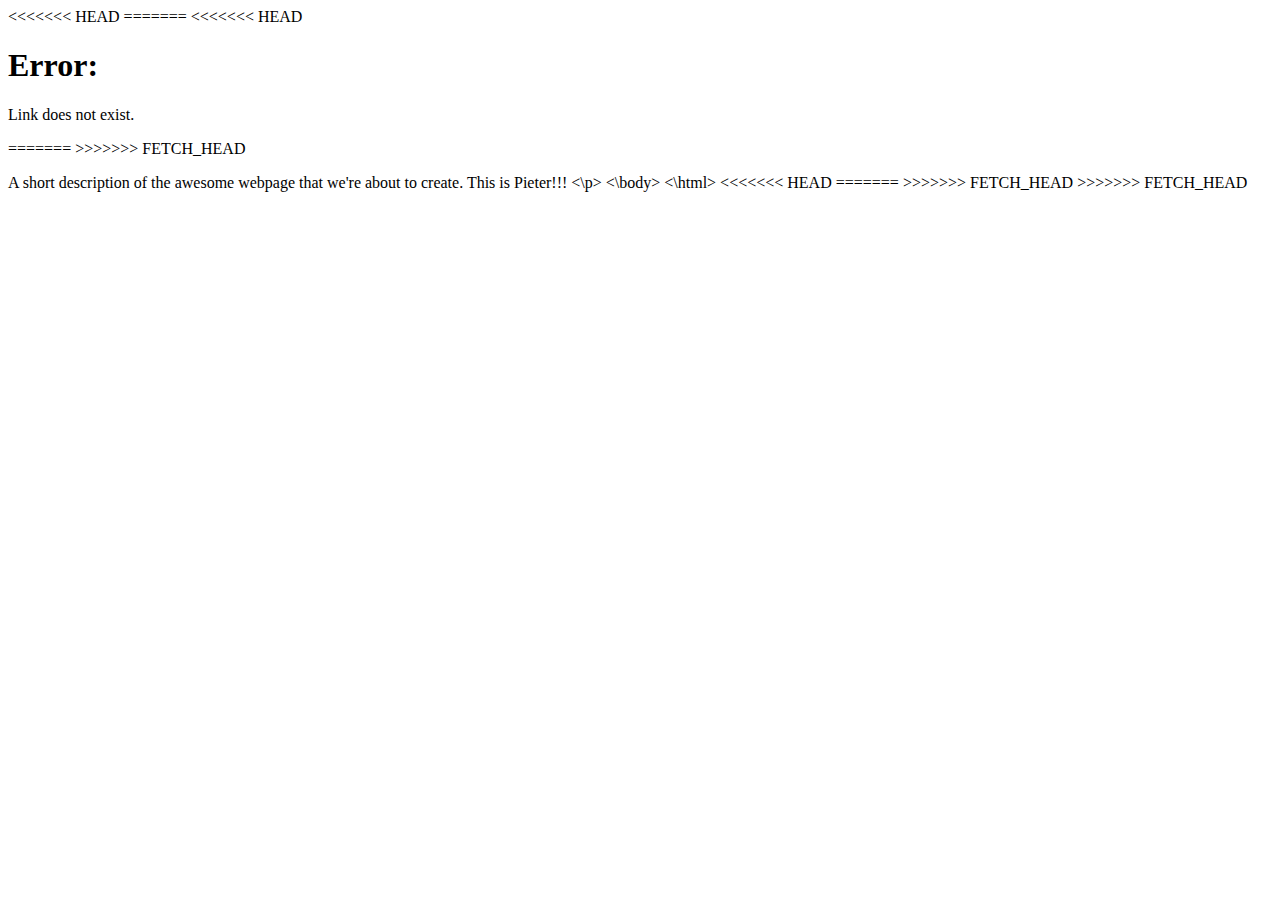
<file: test1.html>
<<<<<<< HEAD
<!DOCTYPE html>
<html>
<body>
=======
<html>
<head></head>
<body>
<<<<<<< HEAD
	<h1>Error: </h1>
	<p>Link does not exist.</p>
</body>
</html>
=======
>>>>>>> FETCH_HEAD
	<p>
		A short description of the awesome webpage that we're about to create.
		This is Pieter!!!
	<\p>
<\body>
<\html>
<<<<<<< HEAD
=======
>>>>>>> FETCH_HEAD
>>>>>>> FETCH_HEAD
</file>
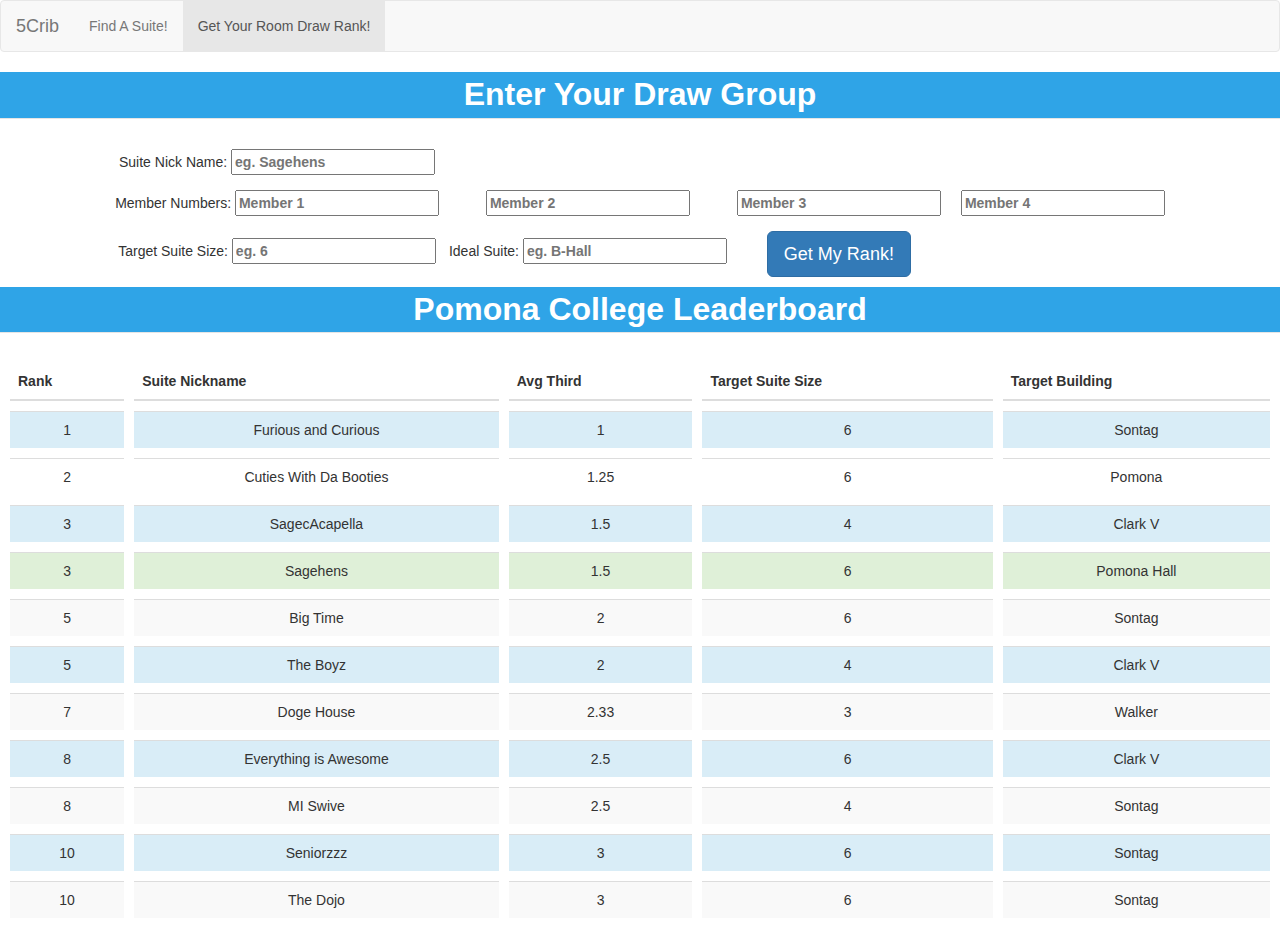
<file: templates/drawEntry2.html>
<!DOCTYPE html>
<html>

<head>


<link rel="stylesheet" type="text/css" href="//netdna.bootstrapcdn.com/bootstrap/3.1.1/css/bootstrap.min.css">
<link href="Styles/searchbox.css" rel="stylesheet">

<style>
table {
	border-spacing: 10px;
    border-collapse: separate;
	margin-left: auto;
	margin-right: auto;
	text-align: center;
}
table {
	border-spacing: 10px;
    border-collapse: separate;
	margin-left: auto;
	margin-right: auto;
	
}


caption{
	background-color: :#2fa4e7;
}
legend {
	background-color: #2fa4e7;
	color:rgb(255,255,255);
	text-align: center;
	font-size: 32px;
}

button{
background-color: rgb(90,193,205);
}
</style>

</head>

<body>

<div class="navbar navbar-default">
  <div class="navbar-header">
    <button type="button" class="navbar-toggle" data-toggle="collapse" data-target=".navbar-responsive-collapse">
      <span class="icon-bar"></span>
      <span class="icon-bar"></span>
      <span class="icon-bar"></span>
    </button>
    <a class="navbar-brand" href="homepage.html">5Crib</a>
  </div>
  <div class="navbar-collapse collapse navbar-responsive-collapse">
    <ul class="nav navbar-nav">
      <li><a href="searchbox.html">Find A Suite!</a></li>
      
   
    <ul class="nav navbar-nav navbar-right">
      <li class="active"><a href="drawEntry.html">Get Your Room Draw Rank!</a></li>
    </ul>
  </div>
</div>

<form>


<fieldset><legend><strong>Enter Your Draw Group</strong></legend>

<table cellspacing="5" cellpadding="5">
<TR><TD>
Suite Nick Name: <LABEL clas="col-lg-2 control-label"><INPUT TYPE="text" NAME="number" placeholder="eg. Sagehens"> </INPUT></LABEL></TD></TR>


<TR>
<TD>
Member Numbers: <LABEL><INPUT TYPE="text" NAME="number" placeholder="Member 1"> </INPUT></LABEL></TD>

<TD>
<LABEL><INPUT TYPE="text" NAME="number" placeholder="Member 2"> </INPUT></LABEL></TD>

<TD><LABEL><INPUT TYPE="text" NAME="number" placeholder="Member 3"> </INPUT></LABEL></TD>

<TD>
<TD><LABEL><INPUT TYPE="text" NAME="number" placeholder="Member 4"> </INPUT></LABEL></TD>
</TR>
<TR>
<TD>Target Suite Size: <LABEL><INPUT TYPE="text" NAME="number" placeholder="eg. 6" > </INPUT></LABEL></TD>

<TD> Ideal Suite: <LABEL><INPUT TYPE="text" NAME="number" placeholder="eg. B-Hall"> </INPUT></LABEL></TD>

<TD> 

<button type="submit" class="btn btn-primary btn-lg">
Get My Rank!
</button>


</TR>
</table>


</fieldset>


</form>

<fieldset><legend><strong>Pomona College Leaderboard</strong></legend>
	<table class="table table-striped table-hover">
	<thead>
		<tr>
			<th>Rank</th>
			<th>Suite Nickname</th>
			<th>Avg Third</th>
			<th>Target Suite Size</th>
			<th>Target Building</th>
		</tr>
		</thead>
		<tbody>
		<tr class="info">
			<td>1</td>
			<td>Furious and Curious</td>
			<td>1</td>
			<td>6</td>
			<td>Sontag</td>
		</tr>
		<tr>
			<td>2</td>
			<td>Cuties With Da Booties</td>
			<td>1.25</td>
			<td>6</td>
			<td>Pomona</td>
		</tr>
		<tr class="info">
			<td>3</td>
			<td>SagecAcapella</td>
			<td>1.5</td>
			<td>4</td>
			<td>Clark V</td>
		</tr>
		<tr class="success">
			<td>3</td>
			<td>Sagehens</td>
			<td>1.5</td>
			<td>6</td>
			<td>Pomona Hall</td>
			</tr>
		<tr>
			<td>5</td>
			<td>Big Time</td>
			<td>2</td>
			<td>6</td>
			<td>Sontag</td>
		</tr>
		<tr class="info">
			<td>5</td>
			<td>The Boyz</td>
			<td>2</td>
			<td>4</td>
			<td>Clark V</td>
		</tr>
		<tr>
			<td>7</td>
			<td>Doge House</td>
			<td>2.33</td>
			<td>3</td>
			<td>Walker</td>
		</tr>
		<tr class="info">
			<td>8</td>
			<td>Everything is Awesome</td>
			<td>2.5</td>
			<td>6</td>
			<td>Clark V</td>
		</tr>
		<tr>
			<td>8</td>
			<td>MI Swive</td>
			<td>2.5</td>
			<td>4</td>
			<td>Sontag</td>
		</tr>
		<tr class="info">
			<td>10</td>
			<td>Seniorzzz</td>
			<td>3</td>
			<td>6</td>
			<td>Sontag</td>
		</tr>
		<tr>
			<td>10</td>
			<td>The Dojo</td>
			<td>3</td>
			<td>6</td>
			<td>Sontag</td>
		</tr>
		</tbody>
	</table>
	</fieldset>
</body>

</html>
</file>
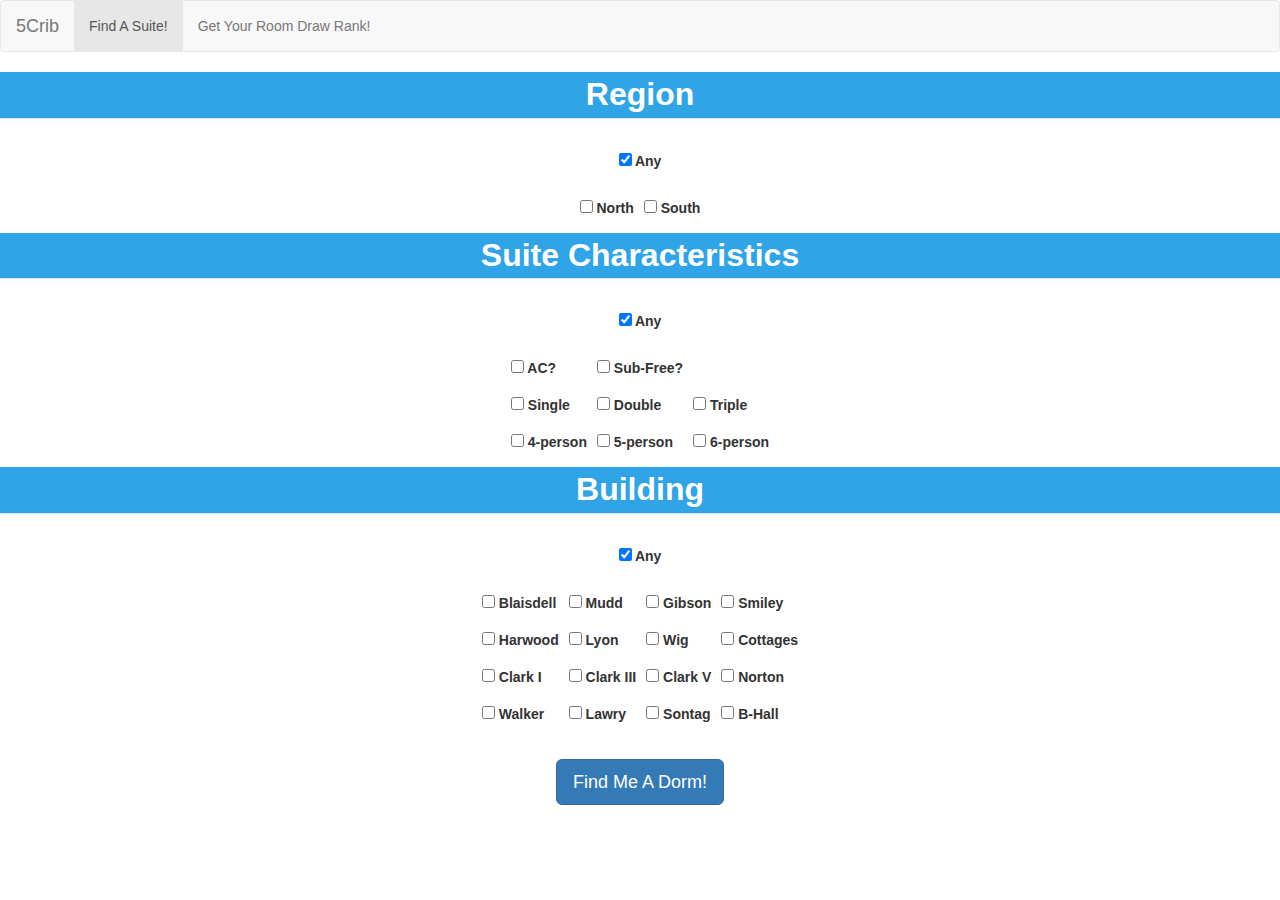
<file: templates/searchbox.html>
<!DOCTYPE html>
<html>
<head>
<link rel="stylesheet" type="text/css" href="//netdna.bootstrapcdn.com/bootstrap/3.1.1/css/bootstrap.min.css">
<link href="Styles/searchbox.css" rel="stylesheet">
<style>
table {
	border-spacing: 10px;
    border-collapse: separate;
	margin-left: auto;
	margin-right: auto;
	
}
caption{
	background-color: :#2fa4e7;
}
legend {
	background-color: #2fa4e7;
	color:rgb(255,255,255);
	text-align: center;
	font-size: 32px;
}

button{
background-color: rgb(90,193,205);
}
</style>
</head>


<body>

<div class="navbar navbar-default">
  <div class="navbar-header">
    <button type="button" class="navbar-toggle" data-toggle="collapse" data-target=".navbar-responsive-collapse">
      <span class="icon-bar"></span>
      <span class="icon-bar"></span>
      <span class="icon-bar"></span>
    </button>
    <a class="navbar-brand" href="#">5Crib</a>
  </div>
  <div class="navbar-collapse collapse navbar-responsive-collapse">
    <ul class="nav navbar-nav">
      <li class="active"><a href="#">Find A Suite!</a></li>
      
   
    <ul class="nav navbar-nav navbar-right">
      <li><a href="#">Get Your Room Draw Rank!</a></li>
    </ul>
  </div>
</div>

<form action="">


<fieldset><legend><strong>Region</strong></legend>
<table cellspacing="5" cellpadding="5">
<TR><TD><LABEL><INPUT TYPE="checkbox" NAME="gender" Checked Value="any" > Any</INPUT></LABEL></TD>
</table>
<table cellspacing="5" cellpadding="5">
<TR><TD>
<LABEL><INPUT TYPE="checkbox" NAME="gender" id="smd"> North</INPUT></LABEL></TD>
<TD><LABEL><INPUT TYPE="checkbox" NAME="region"> South</INPUT></LABEL></TD></TR>
</table>
</fieldset>


<fieldset><legend><strong>Suite Characteristics</strong></legend>
<table cellspacing="5" cellpadding="5">
<TR><TD><LABEL><INPUT TYPE="checkbox" NAME="gender" Checked Value="any" > Any</INPUT></LABEL></TD>
</table>
<table>
<TR>
<TD><LABEL><INPUT TYPE="checkbox" NAME="ac" > AC?</INPUT></LABEL></TD>
<TD><LABEL><INPUT TYPE="checkbox" NAME="subfree" > Sub-Free?</INPUT></LABEL></TD></TR>
<TR>
<TD><LABEL><INPUT TYPE="checkbox" NAME="capacity" > Single</INPUT></LABEL></TD>
<TD><LABEL><INPUT TYPE="checkbox" NAME="capacity" > Double</INPUT></LABEL></TD>
<TD><LABEL><INPUT TYPE="checkbox" NAME="capacity" > Triple</INPUT></LABEL></TD>
</TR>
<TR>
<TD><LABEL><INPUT TYPE="checkbox" NAME="capacity" > 4-person</INPUT></LABEL></TD>
<TD><LABEL><INPUT TYPE="checkbox" NAME="capacity" > 5-person</INPUT></LABEL></TD>
<TD><LABEL><INPUT TYPE="checkbox" NAME="capacity" > 6-person</INPUT></LABEL></TD>
</TR>
</table>
</fieldset>

<fieldset><legend><strong>Building</strong></legend>
<table cellspacing="5" cellpadding="5">
<TR><TD><LABEL><INPUT TYPE="checkbox" NAME="gender" Checked Value="any" > Any</INPUT></LABEL></TD>
</table>
<table cellspacing="5" cellpadding="5">
<TR>
<TD><LABEL><INPUT TYPE="checkbox" NAME="gender" > Blaisdell</INPUT></LABEL></TD>
<TD><LABEL><INPUT TYPE="checkbox" NAME="gender" > Mudd</INPUT></LABEL></TD>
<TD><LABEL><INPUT TYPE="checkbox" NAME="gender" > Gibson</INPUT></LABEL></TD>
<TD><LABEL><INPUT TYPE="checkbox" NAME="building" > Smiley</INPUT></LABEL></TD></TR>

<TR>
<TD><LABEL><INPUT TYPE="checkbox" NAME="building" > Harwood</INPUT></LABEL></TD>
<TD><LABEL><INPUT TYPE="checkbox" NAME="building" > Lyon</INPUT></LABEL></TD>
<TD><LABEL><INPUT TYPE="checkbox" NAME="building" > Wig</INPUT></LABEL></TD>
<TD><LABEL><INPUT TYPE="checkbox" NAME="building" > Cottages</INPUT></LABEL></TD>
</TR>

<TR>
<TD><LABEL><INPUT TYPE="checkbox" NAME="building" > Clark I</INPUT></LABEL></TD>	
<TD><LABEL><INPUT TYPE="checkbox" NAME="building" > Clark III</INPUT></LABEL></TD>
<TD><LABEL><INPUT TYPE="checkbox" NAME="building" > Clark V</INPUT></LABEL></TD>
<TD><LABEL><INPUT TYPE="checkbox" NAME="building" > Norton</INPUT></LABEL></TD></TR>
<TR>
<TD><LABEL><INPUT TYPE="checkbox" NAME="building" > Walker</INPUT></LABEL></TD>
<TD><LABEL><INPUT TYPE="checkbox" NAME="building" > Lawry</INPUT></LABEL></TD>
<TD><LABEL><INPUT TYPE="checkbox" NAME="building" > Sontag</INPUT></LABEL></TD>
<TD><LABEL><INPUT TYPE="checkbox" NAME="building" > B-Hall</INPUT></LABEL></TD></TR>
<TR>

</table>

<table>
<TR><TD>
<a class="btn btn-primary btn-lg" href="pomona-full-campus.html">
Find Me A Dorm!
</a></TD>
</TR>
</table>
</fieldset>




</form>

</body>
</html>
</file>
<file: templates/Styles/searchbox.css>
table {
	border-spacing: 10px;
    border-collapse: separate;
	margin-left: auto;
	margin-right: auto;
	
}

tr{
	class="info";
}
caption{
	background-color: :#2fa4e7;
}
legend {
	background-color: #2fa4e7;
	color:rgb(255,255,255);
	text-align: center;
	font-size: 32px;
}

button{
background-color: rgb(90,193,205);
}
</file>
